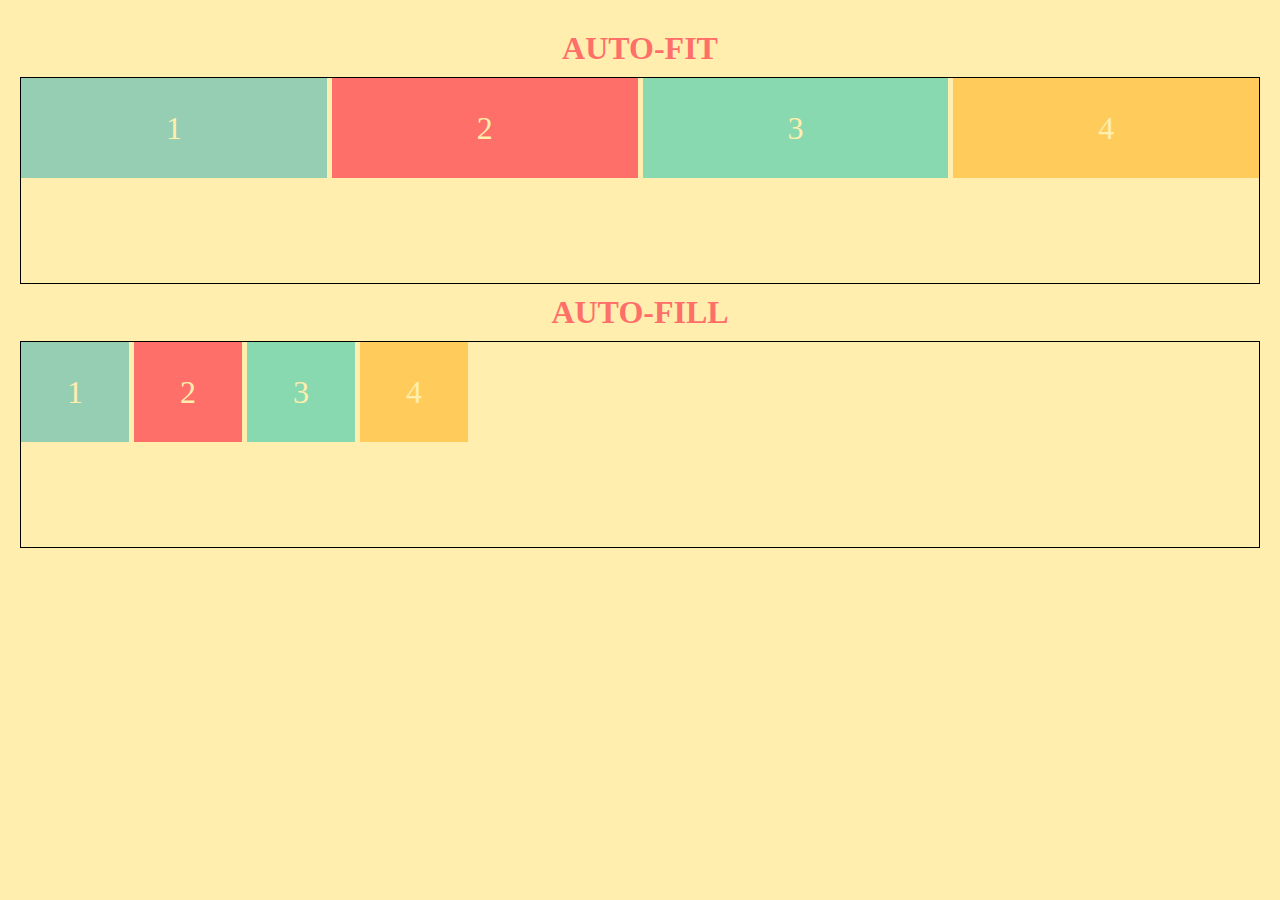
<file: autoFit-autoFill/index.html>
<html>
    <head>
        <link rel="stylesheet" href="style.css">
        <link rel="stylesheet" href="basic.css">

    </head>
    <body>
        <h1 class="title">AUTO-FIT</h1>
        <div class="container">
            <div>1</div>
            <div>2</div>
            <div>3</div>
            <div>4</div>
        </div>
        <h1 class="title">AUTO-FILL</h1>
        <div class="container2">
            <div>1</div>
            <div>2</div>
            <div>3</div>
            <div>4</div>
        </div>
    </body>
</html>
</file>
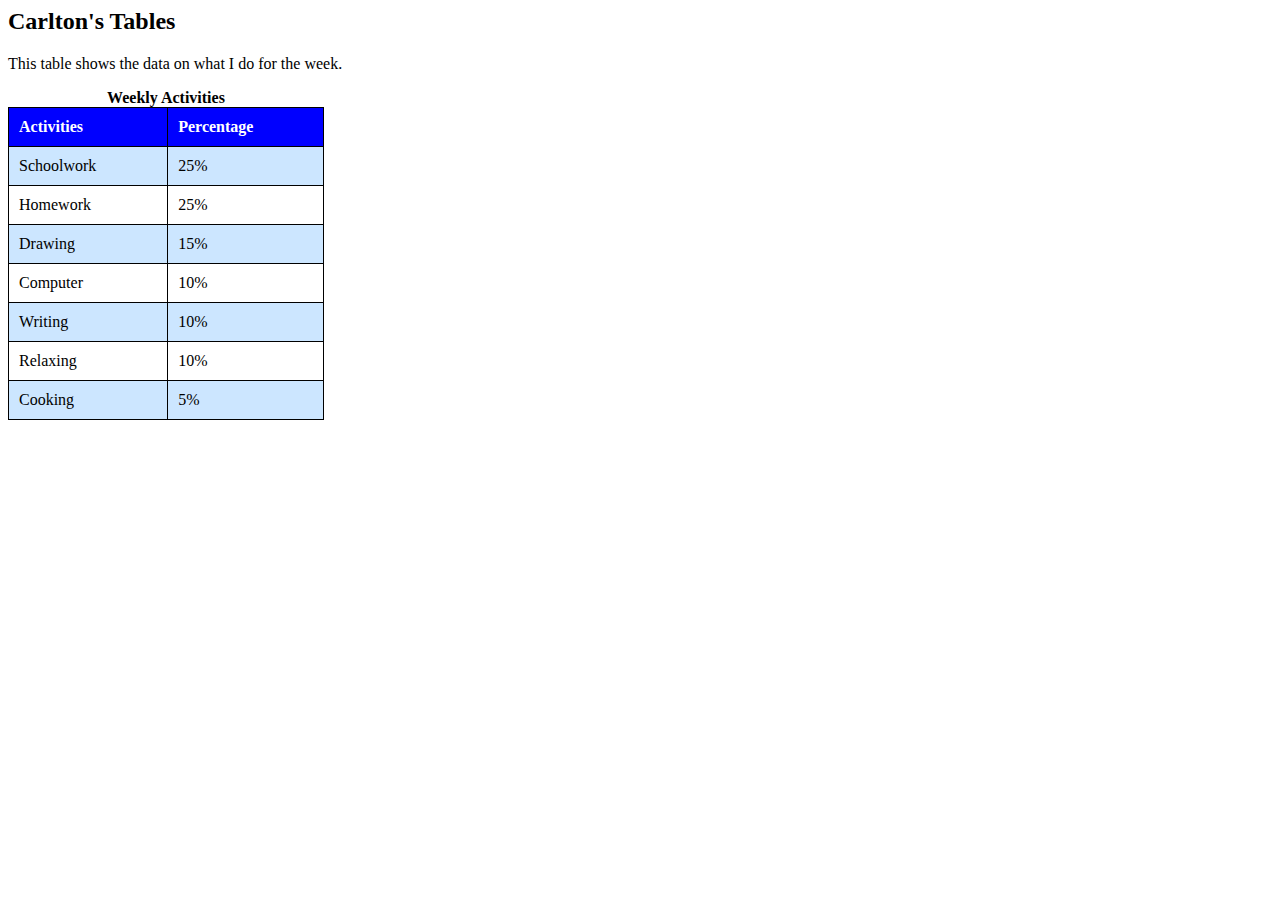
<file: Carlton's Tables/index.html>
<html lang="en" >

<head>
  <meta charset="UTF-8">
  <title>Tables</title>
  
  
  
      <link rel="stylesheet" href="css/style.css">

  
</head>

<body>

  <html>
<body>

<h2>Carlton's Tables</h2>

<p>This table shows the data on what I do for the week.</p>  

<table style="width:25%" id="t01">
  <caption><b>Weekly Activities</b></caption>
  <tr>
    <th>Activities</th>
    <th>Percentage</th>
  </tr>
  <tr>
    <td>Schoolwork</td>
    <td>25%</td>
  </tr>
  <tr>
    <td>Homework</td>
    <td>25%</td>
  </tr>
  <tr>
    <td>Drawing</td>
    <td>15%</td>
  </tr>
  <tr>
    <td>Computer</td>
    <td>10%</td>
  </tr>
  <tr>
    <td>Writing</td>
    <td>10%</td>
  </tr>
  <tr>
    <td>Relaxing</td>
    <td>10%</td>
  </tr>
  <tr>
    <td>Cooking</td>
    <td>5%</td>
  </tr>
</table>


</body>
</html>
  
  

</body>

</html>
</file>
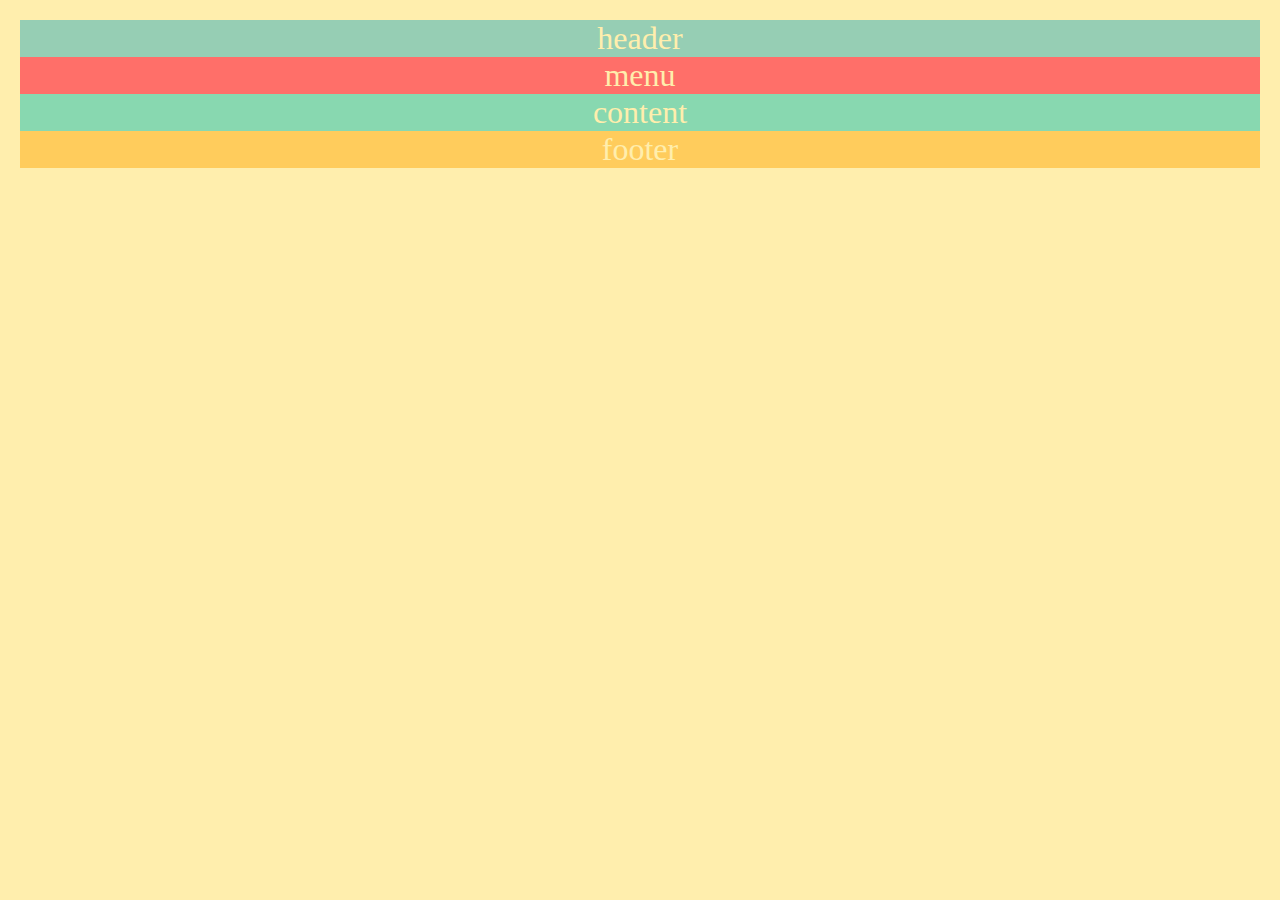
<file: cssGrid/index.html>
<html>
    <head>
        <link rel="stylesheet" href="position.css">
        <link rel="stylesheet" href="basics.css">
    </head>
    <body>
        <div class="container">
            <div class="header">header</div>
            <div class="menu">menu</div>
            <div class="content">content</div>
            <div class="footer">footer</div>
        </div>
    </body>
</html>
</file>
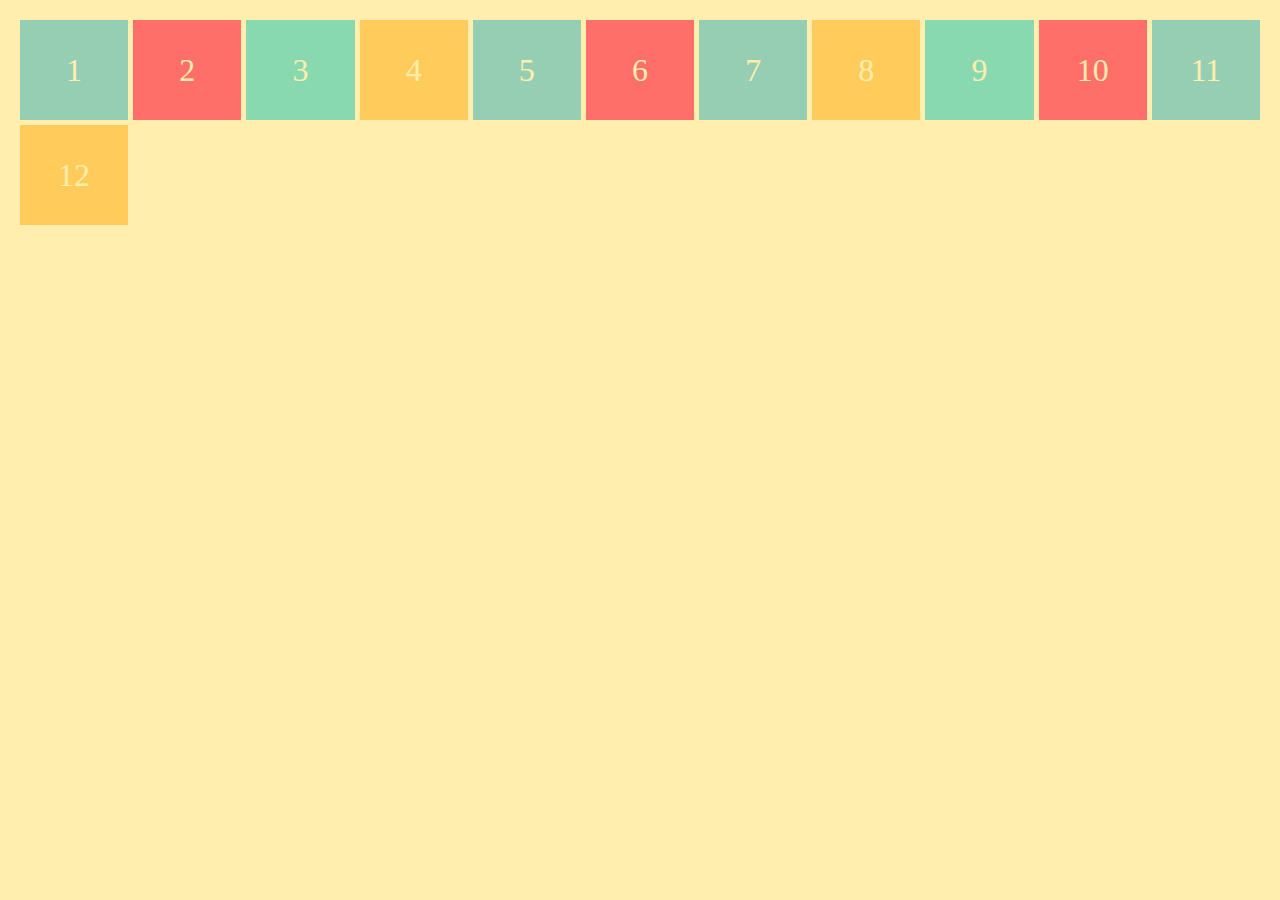
<file: minmax/index.html>
<html>
    <head>
        <link rel="stylesheet" href="position.css">
        <link rel="stylesheet" href="basic.css">

    </head>
    <body>
        <div class="container">
            <div>1</div>
            <div>2</div>
            <div>3</div>
            <div>4</div>
            <div>5</div>
            <div>6</div>
            <div>7</div>
            <div>8</div>
            <div>9</div>
            <div>10</div>
            <div>11</div>
            <div>12</div>
        </div>
    </body>
</html>
</file>
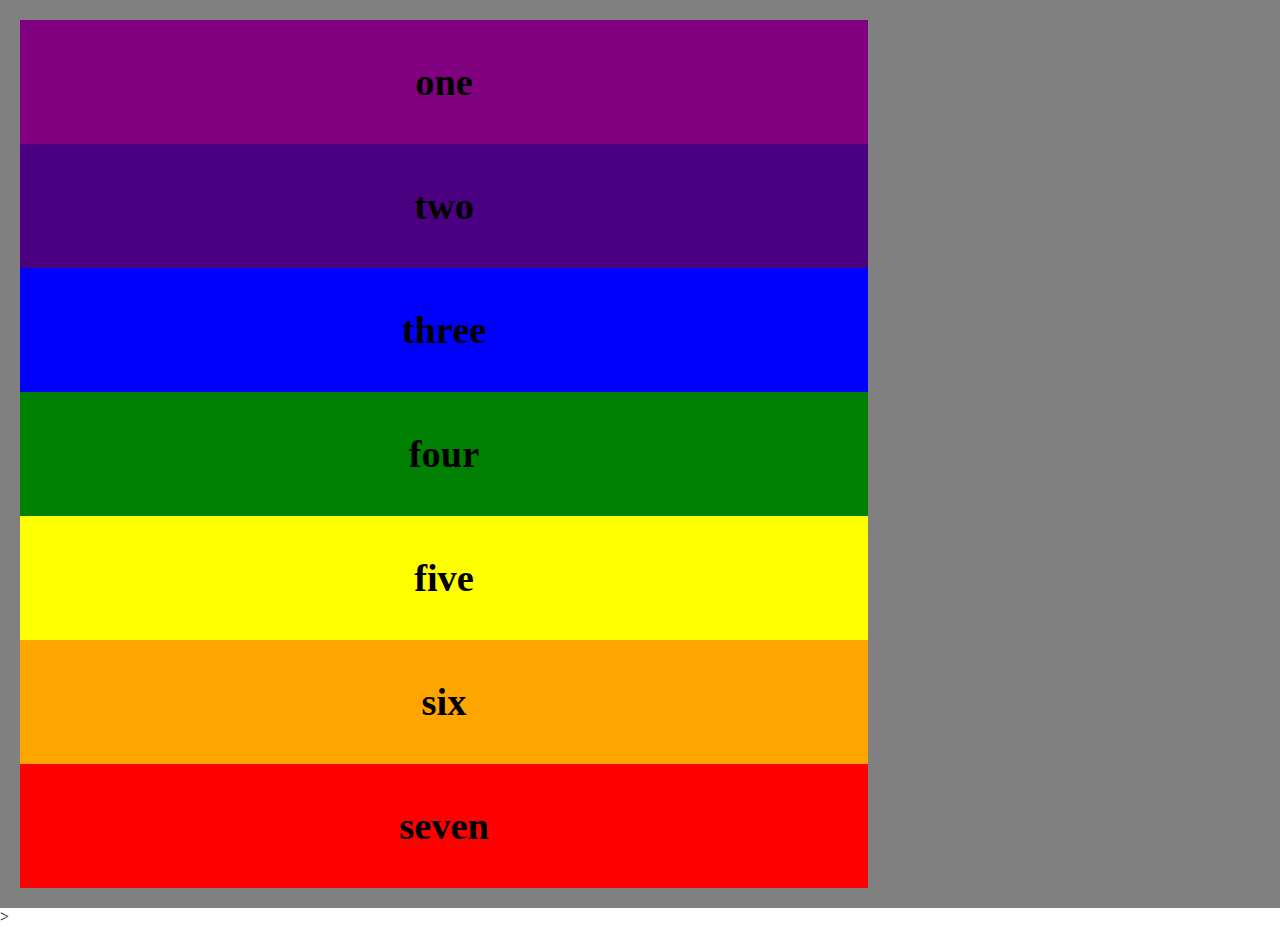
<file: Rainbow_CODE ALONG/Index.html>
<html>
    <head>
        <title>Carlton's Rainbow</title>
        <link rel="stylesheet" href="style.css">
    </head>

    <body>
        <!--the larger container that holds seven colors -->
        <div class="boxes">
        <!-- the seven color bars -->
            <div class="box box1">
                <p>one</p>
            </div>
            <div class="box box2">
                    <p>two</p>
                </div>
            <div class="box box3">
                    <p>three</p>
                </div>
            <div class="box box4">
                    <p>four</p>
                </div>
            <div class="box box5">
                    <p>five</p>
                </div>
            <div class="box box6">
                    <p>six</p>
                </div>
            <div class="box box7">
                    <p>seven</p>
            </div>
       </div>
    </body>
</html>>
</file>
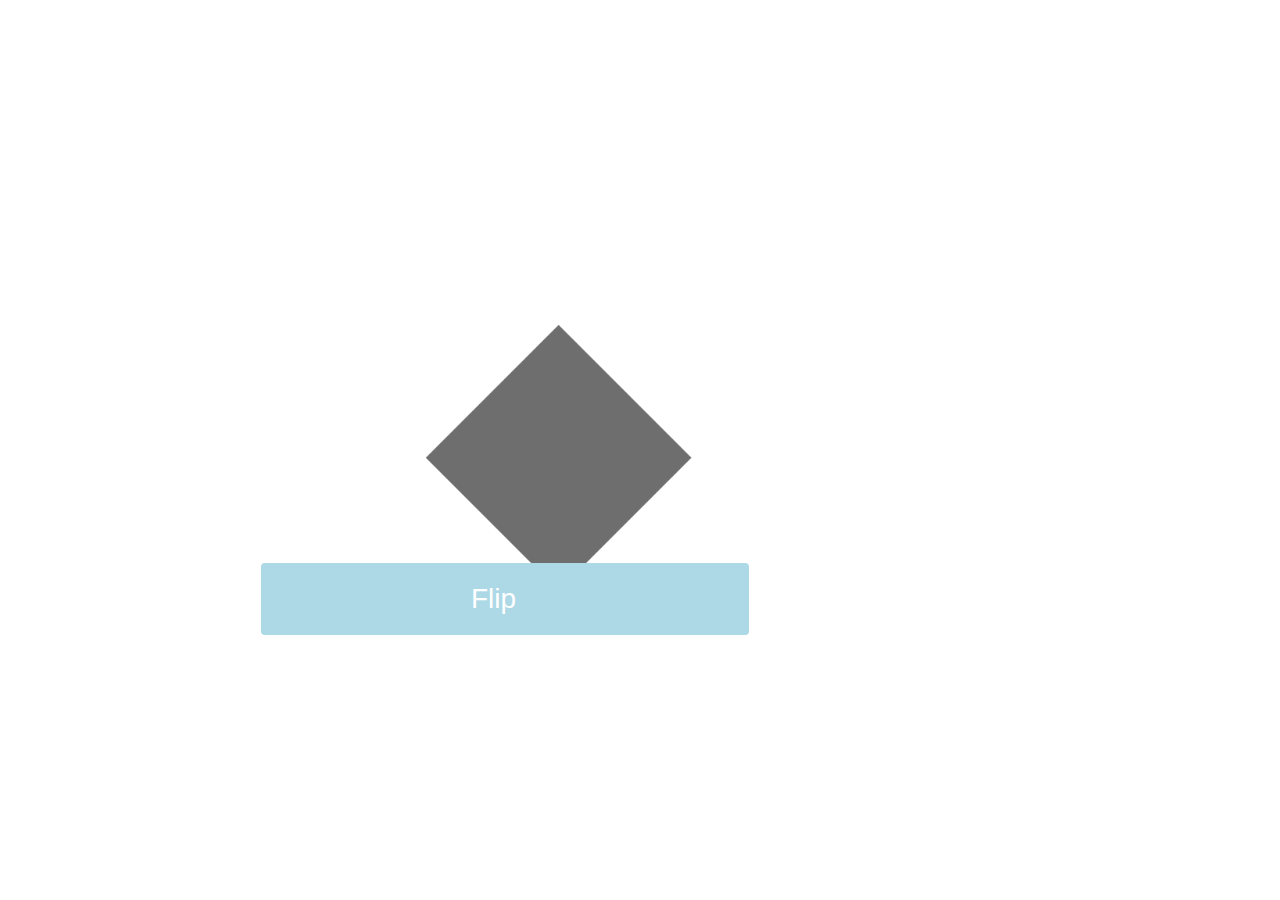
<file: videotag/index.html>
<!DOCTYPE html>
<html lang="en" >

<head>
  <meta charset="UTF-8">
  <title>videoTag</title>
  
  
  
      <link rel="stylesheet" href="css/style.css">

  
</head>

<body>

  <script src="https://ajax.googleapis.com/ajax/libs/jquery/2.1.1/jquery.min.js"></script>

<div class="flip-container">
  	  <div class="flipper">
        <div class="face front">
          <center><img src="Animation.gif" alt="Video Tag"></center>
        </div>
        <div class="face back">
            <center><b>How it works</b></center>
            <p>The controls attribute adds video controls, like play, pause, and volume. It is a good idea to always include width and height attributes. If height and width are not set, the page might flicker while the video loads. Before HTML5, a video could only be played in a browser with a plug-in (like flash). The HTML5 “video” element specifies a standard way to embed a video in a web page. The “source” element allows you to specify alternative video files which the browser may choose from. The browser will use the first recognized format. The text between the “video” and “/video” tags will only be displayed in browsers that do not support the “video” element.</p>
        </div>
    </div>
</div>

<button class="click button" style="vertical-align:middle"><span>Flip </span></button>
  
  

    <script  src="js/index.js"></script>

</body>

</html>
</file>
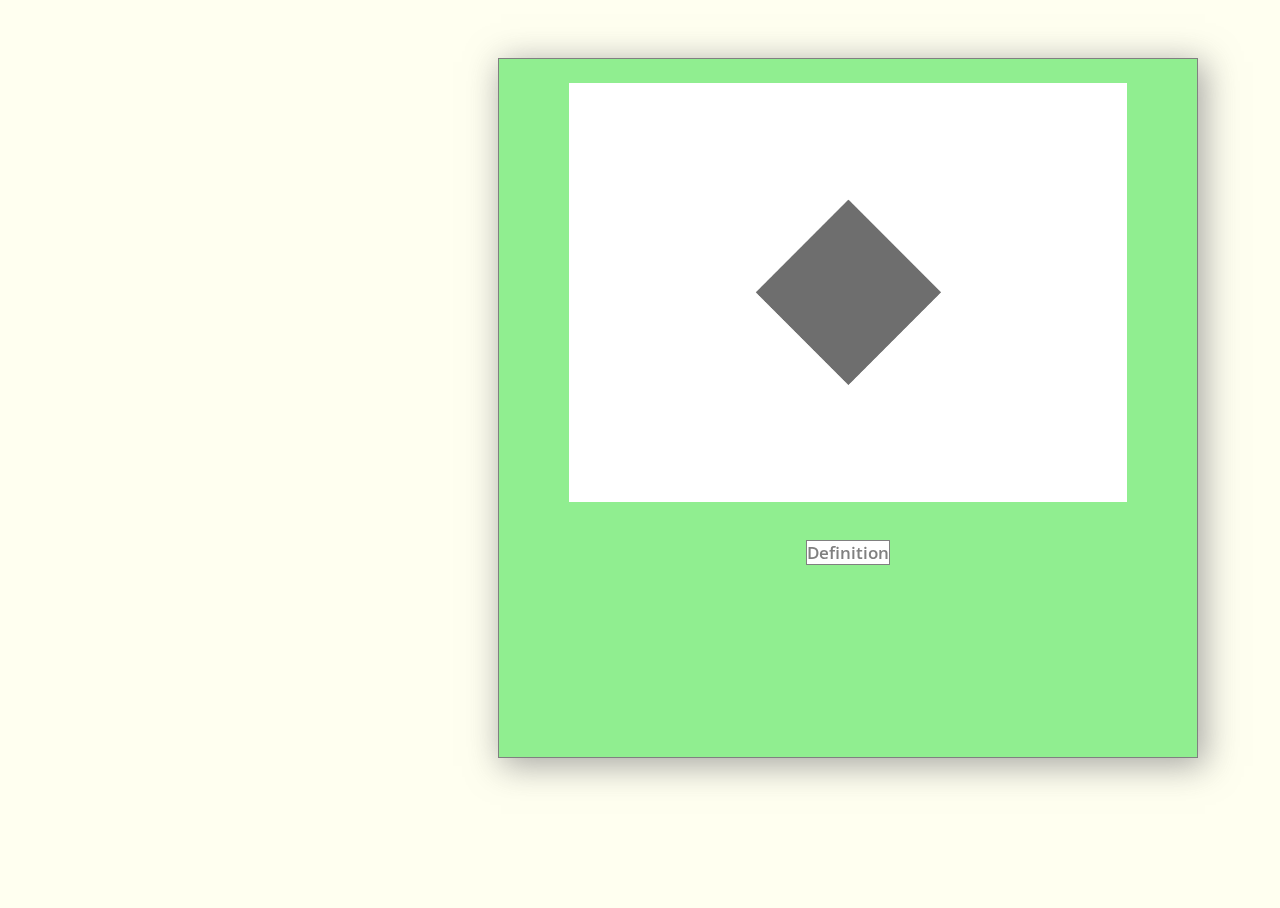
<file: Video Tag/Prototypes/card-flip/index.html>
<!DOCTYPE html>
<html lang="en" >

<head>
  <meta charset="UTF-8">
  <title>Card Flip</title>
  
  
  
      <link rel="stylesheet" href="css/style.css">

  
</head>

<body>

  <div class="flip-card-3D-wrapper">
<div id="flip-card">
	<div class="flip-card-front"><p><img src="Animation.gif" alt="Video Tag" width="80%" height="80%"></p><button id="flip-card-btn-turn-to-back">Definition</button></div>
	<div class="flip-card-back"><p>What is the Video Tag?</p><button id="flip-card-btn-turn-to-front">Gif</button></div>
</div>
</div>
  
  

    <script  src="js/index.js"></script>




</body>

</html>
</file>
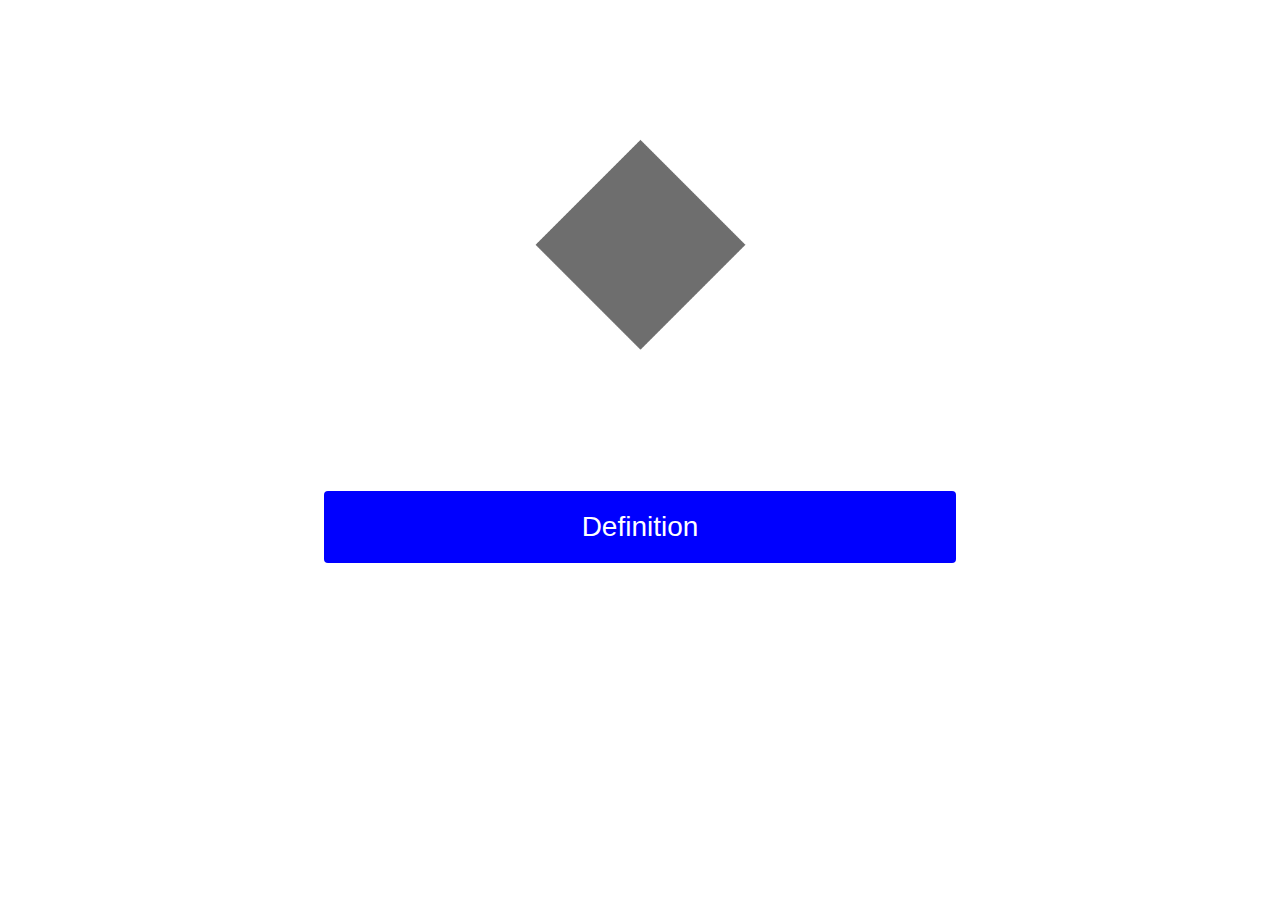
<file: Video Tag/Prototypes/video-tag-flash-card/index.html>
<!DOCTYPE html>
<html lang="en" >

<head>
  <meta charset="UTF-8">
  <title>Video Tag Flash Card</title>
        <link rel="stylesheet" href="css/style.css">
</head>
<body>
    
    <center><img src="Animation.gif" alt="Video Tag" width="100%" height="100%"></center>
    <center><button class="button" style="vertical-align:middle"><span>Definition </span></button></center>

</body>

</html>
</file>
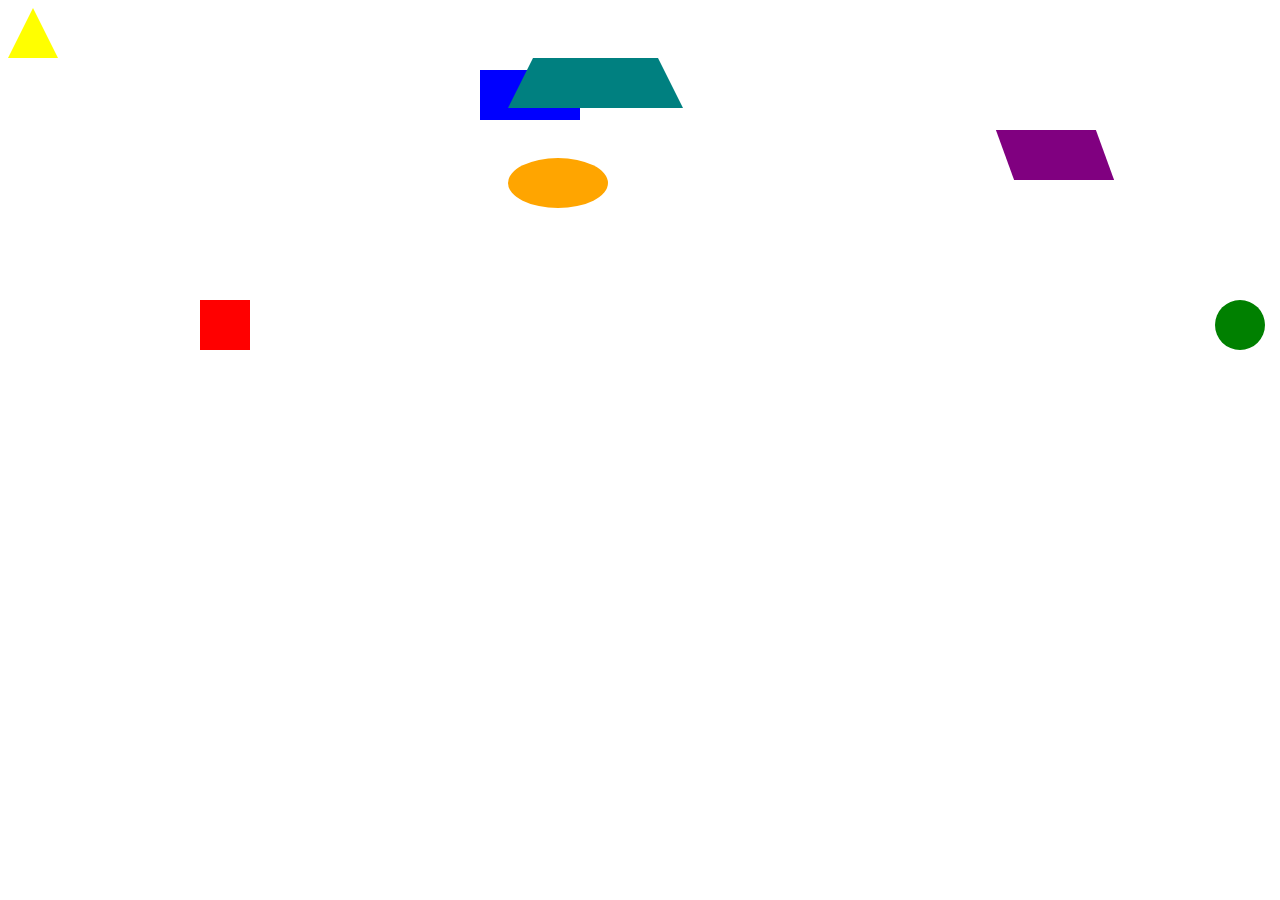
<file: Code Challenge (Shape & Position)/Code Challenge (Shapes & Position).html>
<!DOCTYPE html>
<html lang="en" >

<head>
        <title>Code Challenge (Shape & Position)</title>
    <link rel="stylesheet" href="css/style.css">
  <meta charset="UTF-8">
  <meta name="viewport" content="width=device-width, initial-scale=1">
</head>
<body>

    <div class="triangle-up"></div>
    <div class="square"></div>
    <div class="circle"></div>
    <div class="rectangle"></div>
    <div class="oval"></div> 
    <div class="parallelogram"></div>
    <div class="trapezoid "></div>

</body>
</html>
</file>
<file: autoFit-autoFill/style.css>
.container {
    border: 1px solid black;
    display: grid;
    grid-gap: 5px;
    grid-template-columns: repeat(auto-fit, minmax(100px, 1fr));
    grid-template-rows: 100px 100px;
}

.container2 {
    border: 1px solid black;
    display: grid;
    grid-gap: 5px;
    grid-template-columns: repeat(auto-fill, minmax(100px, 1fr));
    grid-template-rows: 100px 100px;
}
</file>
<file: autoFit-autoFill/basic.css>
html, body {
    background-color: #ffeead;
    margin: 10px;
  }
  
  .container > div {
    display: flex;
    justify-content: center;
    align-items: center;
    font-size: 2em;
    color: #ffeead;
  }
  
  .container > div:nth-child(1n) {
    background-color: #96ceb4;	
  }
  
  .container > div:nth-child(3n) {
    background-color: #88d8b0;
  }
  
  .container > div:nth-child(2n) {
    background-color: #ff6f69;
  }
  
  .container > div:nth-child(4n) {
    background-color: #ffcc5c;
  }
  
  
  .container2 > div {
    display: flex;
    justify-content: center;
    align-items: center;
    font-size: 2em;
    color: #ffeead;
  }
  
  .container2 > div:nth-child(1n) {
    background-color: #96ceb4;	
  }
  
  .container2 > div:nth-child(3n) {
    background-color: #88d8b0;
  }
  
  .container2 > div:nth-child(2n) {
    background-color: #ff6f69;
  }
  
  .container2 > div:nth-child(4n) {
    background-color: #ffcc5c;
  }
  
  .title {
    color: #ff6f69;
    background-color: #ffeead;
    text-align: center;
    padding: 10px 0;
    margin: 0px;
  }
</file>
<file: Carlton's Tables/css/style.css>
table {
    width:100%;
}
table, th, td {
    border: 1px solid black;
    border-collapse: collapse;
    padding: 10px;
    text-align: left;
}
table#t01 tr:nth-child(even) {
    background-color: #cce6ff;
}
table#t01 tr:nth-child(odd) {
   background-color: #fff;
}
table#t01 th {
    background-color: blue;
    color: white;
}
</file>
<file: cssGrid/position.css>
.container {
    /* display: grid;
    grid-gap: 3px;
    grid-template-columns: repeat(6, 1fr);
    grid-template-rows: 40px 200px 40px; */
}

.header {
    /* grid-column: 2 / -1; */
}

.menu {
    /* grid-row: 1 / 3; */
}

.content {
    /* grid-column: 2 / -1; */
}

.footer {
    /* grid-column: 1 / -1; */
}
</file>
<file: cssGrid/basics.css>
.container > div {
    display: flex;
    justify-content: center;
    align-items: center;
    font-size: 2em;
    color: #ffeead;
}

html, body {
  background-color: #ffeead;
  margin: 10px;
}

.container > div:nth-child(1n) {
  background-color: #96ceb4;	
}

.container > div:nth-child(3n) {
  background-color: #88d8b0;
}

.container > div:nth-child(2n) {
      background-color: #ff6f69;
}

.container > div:nth-child(4n) {
      background-color: #ffcc5c;
}
</file>
<file: minmax/position.css>
.container {
    display: grid;
    grid-gap: 5px;
    grid-template-columns: repeat(auto-fit, minmax(100px, 1fr));
    grid-template-rows: repeat(4, 100px); 
}
</file>
<file: minmax/basic.css>
.container > div {
    display: flex;
    justify-content: center;
    align-items: center;
    font-size: 2em;
    color: #ffeead;
}

html, body {
  background-color: #ffeead;
  margin: 10px;
}

.container > div:nth-child(1n) {
  background-color: #96ceb4;	
}

.container > div:nth-child(3n) {
  background-color: #88d8b0;
}

.container > div:nth-child(2n) {
      background-color: #ff6f69;
}

.container > div:nth-child(4n) {
      background-color: #ffcc5c;
}
</file>
<file: Rainbow_CODE ALONG/style.css>
* {
    padding: 0;
    margin: 0;
    box-sizing: boarder-box;
}

/* the main container */
.boxes {
    width: 100%;
    text-align: center;
    background-color: gray;
    padding: 20px;
}

.box {
    font-weight: bold;
    width: 60%;
    /* margin: 40px; */
    padding: 40px;
    font-size: 2.4em;
}

.box1 {
    background-color: purple;
}

.box2 {
    background-color: indigo;
    position: relative;
    top: 0px;
    left: 0px;
}

.box3 {
    background-color: blue;
}

.box4 {
    background-color: green;
}

.box5 {
    background-color: yellow;
}

.box6 {
    background-color: orange;
}

.box7 {
    background-color: red;
}
</file>
<file: videotag/css/style.css>
.flip-container {
    height: 150px;
    width: 150px;
    perspective: 600%;
    position: relative;
}
.flipper {
    height: 100%;
    width: 533%;
    position: absolute;
    left: 100%;
    top: 100%;
    transform-style: preserve-3d;
    transition: transform 1s;
}
.back, .front {
    height: 400%;
    width: 100%;
    display: block;
    position: absolute;
    backface-visibility: hidden;
}
.front {
    background-color: gray;
}
.back {
    background-color: lightBlue;
    transform: rotateY(180deg);
    border-style: solid;
    border-width: 8px;
}
.flipped {
    animation: spin180 1s 1 forwards;
}
.second-flip {
    animation: spin360 1s 1 forwards;
}

@keyframes spin180 {
    0% { transform: rotateY(0deg); }
    100% { transform: rotateY(180deg); }
}

@keyframes spin360 {
    0% { transform: rotateY(180deg); }
    100% { transform: rotateY(360deg); }
}
button {
    display: inline-block;
    padding: 20px 210px;
    border-radius: 4px;
    background-color: lightblue;
    border: none;
    color: #FFFFFF;
    text-align: center;
    font-size: 28px;
    transition: all 0.5s;
    cursor: pointer;
    margin: 5px;
    position: absolute;
    left: 20%;
    top: 62%;
}
.button span {
    cursor: pointer;
    display: inline-block;
    position: relative;
    transition: 0.5s;
}
.button span:after {
    content: '\00bb';
    position: relative;
    opacity: 0;
    top: 0;
    right: -20px;
    transition: 0.5s;
}
.button:hover span {
    padding-right: 25px;
}
.button:hover span:after {
    opacity: 1;
    right: 0;
}
img{
    height: 100%;
    width: 100%
}
p b{
    text-align: left;
    font-size: 20px;
    width: 550px;
}
h2{
    color: #FFFFFF;
}
</file>
<file: Video Tag/Prototypes/card-flip/css/style.css>
@import url('https://fonts.googleapis.com/css?family=Open+Sans:300,600');
html * {
  -webkit-font-smoothing: antialiased;
  -moz-osx-font-smoothing: grayscale;
}
*, *:after, *:before {
  -webkit-box-sizing: border-box;
  -moz-box-sizing: border-box;
  box-sizing: border-box;
}
html, body
{
    height: 100%;
    width: 100%;
    font-family: 'Open Sans', sans-serif;
    font-size: 24px;
    font-weight: 300;
    background: ivory;
    overflow: hidden;
}
.flip-card-3D-wrapper {
  width: 60%;
  height: 80%;
  max-width: 300px;
  max-height: 500px;
  position: relative;
  -o-perspective: 900px;
  -webkit-perspective: 900px;
  -ms-perspective: 900px;
  perspective: 900px;
  margin: 0 auto;
}
#flip-card {
  width: 700px;
  height: 700px;
  text-align: center;
  margin: 50px auto;
  position: absolute;
  -o-transition: all 1s ease-in-out;
  -webkit-transition: all 1s ease-in-out;
  -ms-transition: all 1s ease-in-out;
  transition: all 1s ease-in-out;
  -o-transform-style: preserve-3d;
  -webkit-transform-style: preserve-3d;
  -ms-transform-style: preserve-3d;
  transform-style: preserve-3d;
}
.do-flip {
  -o-transform: rotateY(-180deg);
  -webkit-transform: rotateY(-180deg);
  -ms-transform: rotateY(-180deg);
  transform: rotateY(-180deg);
}
#flip-card-btn-turn-to-back, #flip-card-btn-turn-to-front {
  background: white;
  cursor: pointer;
  visibility: hidden;
  font-family: 'Open Sans', sans-serif;
  font-weight: 600;
  font-size: .7em;
  padding: 0;
  color: grey;
  border: 1px solid grey;
}
#flip-card .flip-card-front, #flip-card .flip-card-back{
  width: 700px;
  height: 700px;
  position: absolute;
  -o-backface-visibility: hidden;
  -webkit-backface-visibility: hidden;
  -ms-backface-visibility: hidden;
  backface-visibility: hidden;
  z-index: 2;
  -webkit-box-shadow: 5px 6px 32px 2px rgba(133,133,133,0.71);
  -moz-box-shadow: 5px 6px 32px 2px rgba(133,133,133,0.71);
  box-shadow: 5px 6px 32px 2px rgba(133,133,133,0.71);
}
#flip-card .flip-card-front {
    background: lightgreen;
    border:1px solid grey;
}
#flip-card .flip-card-back {
    background: lightblue;
    border: 1px solid grey;
    -o-transform: rotateY(180deg);
    -webkit-transform: rotateY(180deg);
    -ms-transform: rotateY(180deg);
    transform: rotateY(180deg);
}
#flip-card .flip-card-front p, #flip-card .flip-card-back p {
  color: grey;
  display: block;
}
</file>
<file: Video Tag/Prototypes/video-tag-flash-card/css/style.css>
.button {
  display: inline-block;
  border-radius: 4px;
  background-color: blue;
  border: none;
  color: #FFFFFF;
  text-align: center;
  font-size: 28px;
  padding: 20px;
  width: 50%;
  transition: all 0.5s;
  cursor: pointer;
  margin: 5px;
}
.button span {
  cursor: pointer;
  display: inline-block;
  position: relative;
  transition: 0.5s;
}

.button span:after {
  content: '\00bb';
  position: absolute;
  opacity: 0;
  top: 0;
  right: -20px;
  transition: 0.5s;
}

.button:hover span {
  padding-right: 25px;
}

.button:hover span:after {
  opacity: 1;
  right: 0;
}

img {
  width: 50%;
  height: 50%;
  justify-content: center;
}
</file>
<file: Code Challenge (Shape & Position)/css/style.css>
.triangle-up {
  position: static;
	width: 0;
	height: 0;
	border-left: 25px solid transparent;
	border-right: 25px solid transparent;
	border-bottom: 50px solid yellow;
}
  .rectangle {
    position: absolute;
    top: 70px;
    right: 700px;
    height: 50px;
    width: 100px;
    background-color: blue;
}
  .oval {
    position: relative;
    top: 100px;
    left: 500px;
    height: 50px;
    width: 100px;
    background-color: orange;
    border-radius: 50%;
}
  .square {
    position: absolute;
    top: 300px;
    left: 200px;
    height: 50px;
    width: 50px;
    background-color: red;
}
  .circle {
    position: absolute;
    top: 300px;
    right: 15px;
    height: 50px;
    width: 50px;
    background-color: green;
    border-radius: 50%;
}
.parallelogram {
  position: absolute;
  top: 130px;
  right: 175px;
	width: 100px;
	height: 50px;
	transform: skew(20deg);
	background: purple;
}
.trapezoid {
  position: relative;
  bottom: 50px;
  left: 500px;
	border-bottom: 50px solid teal;
	border-left: 25px solid transparent;
	border-right: 25px solid transparent;
	height: 0;
	width: 125px;
}
</file>
